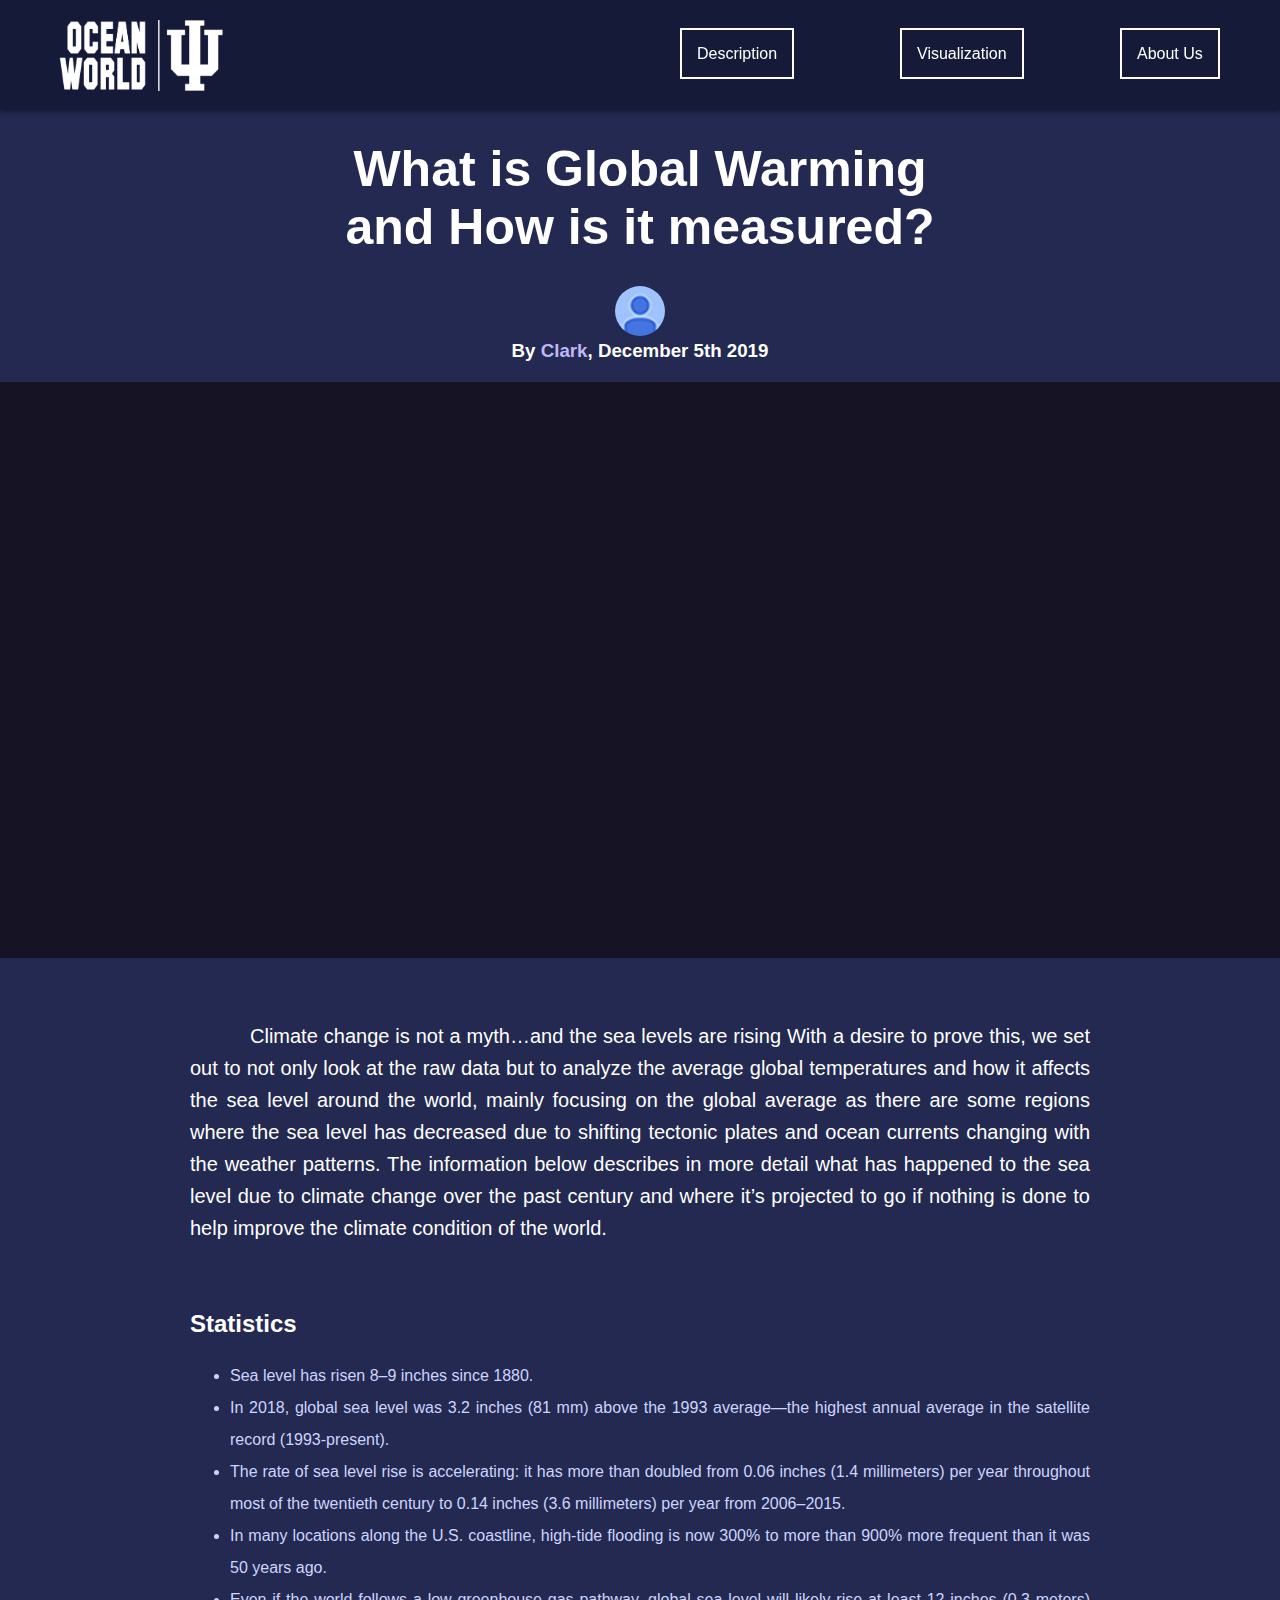
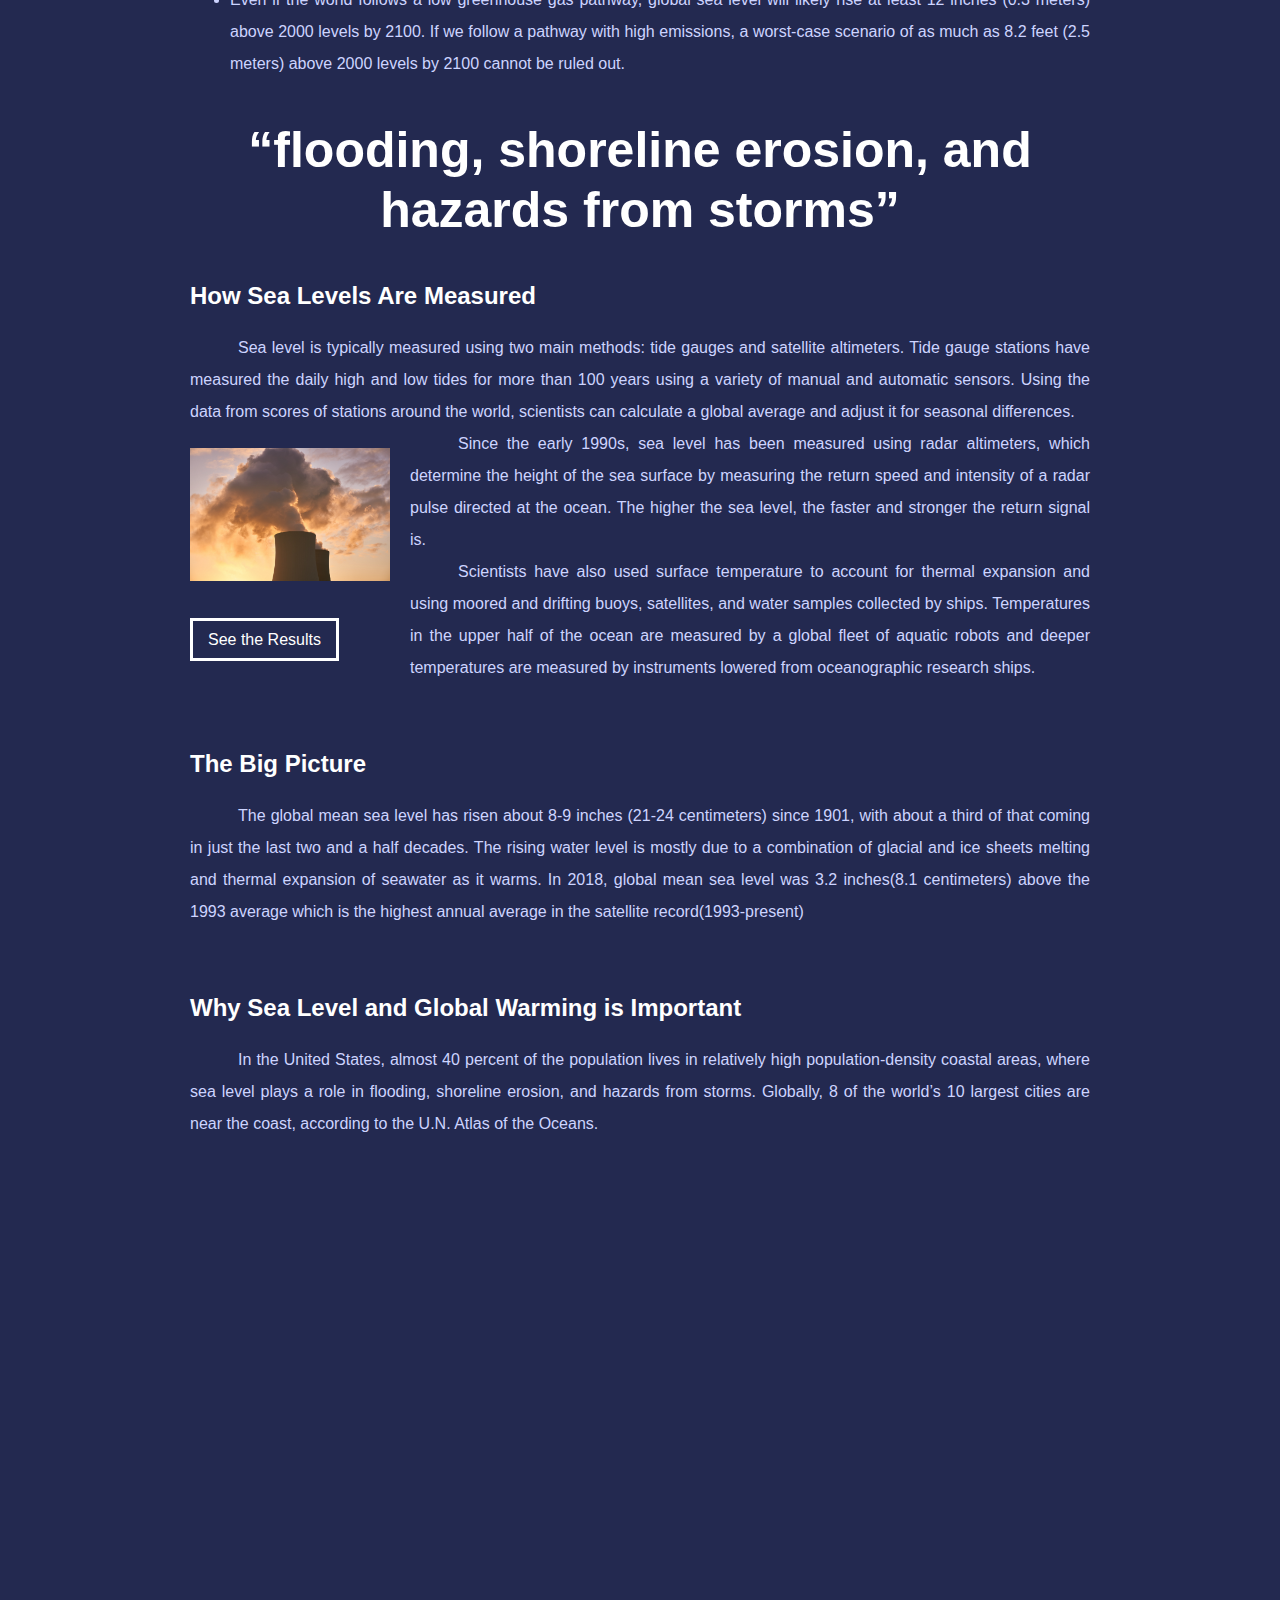
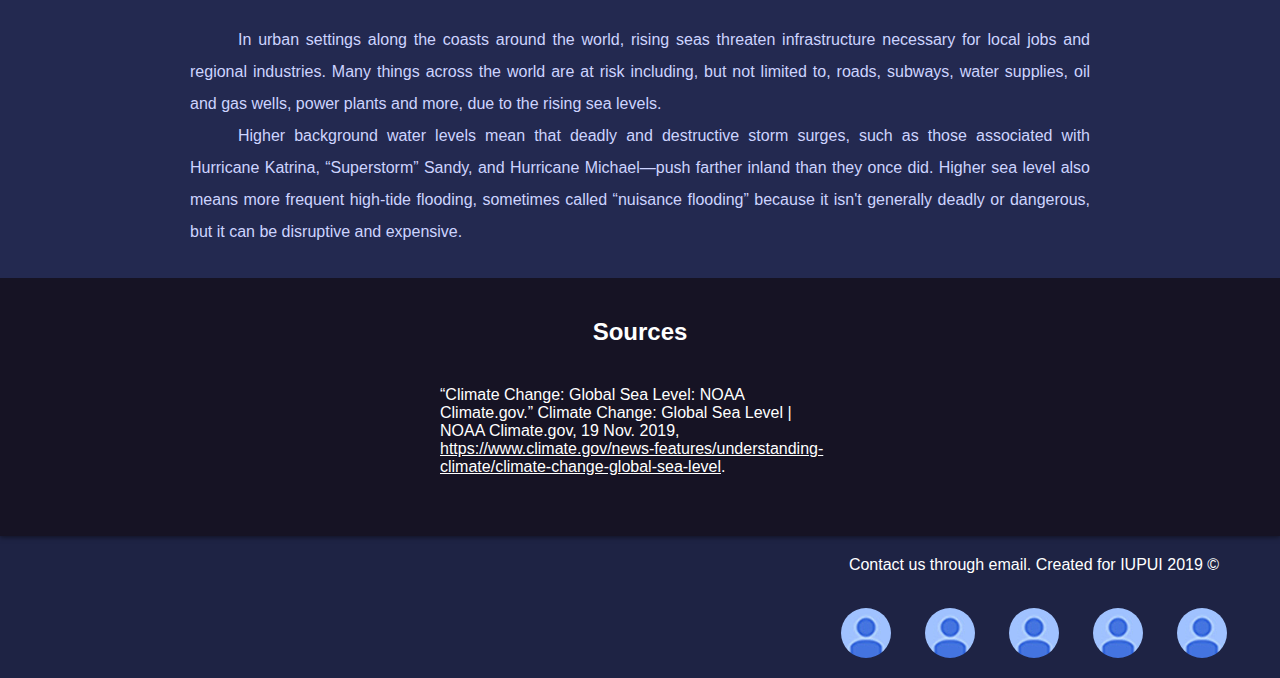
<file: html/description.html>
<!DOCTYPE html>
<html lang="en">

<head>
    <meta charset="UTF-8">
    <meta name="viewport" content="width=device-width, initial-scale=1.0">
    <meta http-equiv="X-UA-Compatible" content="ie=edge">
    <title>Ocean World - Description</title>
    <link rel="shortcut icon" type="image/png" href="../images/favicon.png" />
    <link rel="stylesheet" href="../css/hover.css">
    <link rel="stylesheet" href="../css/style-universal.css">
    <link rel="stylesheet" href="../css/description.css">
</head>

<body>

    <!--===================== HTML Body =====================-->

    <!-- Header Insert -->
    <span id="java-header-slot"></span>

    <!-- Sidebar Insert -->
    <span id="java-sidebar-slot"></span>

    <!-- Wrapper -->
    <div id="wrapper">

        <!-- Top-Bar Insert -->
        <span id="java-topbar-slot"></span>

        <!--CONTENT HERE -->
        <!-- Article -->
        <section id="article">

            <h1>What is Global Warming <br />and How is it measured?</h1>

            <img id="author" src="../images/profile/user-50px.jpg" alt="Clark">

            <h3>By <a href="mailto:johnsmith@aol.com">Clark</a>, December 5th 2019</h3>


            <div id="video">
                <iframe src="https://www.youtube.com/embed/hphdsLcSTYQ" frameborder="0"
                    allow="accelerometer; autoplay; encrypted-media; gyroscope; picture-in-picture"
                    allowfullscreen></iframe>
            </div>

            <div id="content">
                <br />
                <p id="intro">&emsp;&emsp;&emsp;Climate change is not a myth…and the sea levels are rising
                    With a desire to prove this, we set out to not only look at the raw data but to analyze the average
                    global temperatures and how it affects the sea level around the world, mainly focusing on the global
                    average as there are some regions where the sea level has decreased due to shifting tectonic plates
                    and ocean currents changing with the weather patterns. The information below describes in more
                    detail what has happened to the sea level due to climate change over the past century and where it’s
                    projected to go if nothing is done to help improve the climate condition of the world.</p>

                <br /><br />
                <div id="stats">
                    <h2>Statistics</h2>
                    <ul>
                        <li>Sea level has risen 8–9 inches since 1880.</li>
                        <li>In 2018, global sea level was 3.2 inches (81 mm) above the 1993 average—the highest annual
                            average in the satellite record (1993-present).
                        </li>
                        <li>The rate of sea level rise is accelerating: it has more than doubled from 0.06 inches (1.4
                            millimeters) per year throughout most of the twentieth century to 0.14 inches (3.6
                            millimeters)
                            per year from 2006–2015.
                        </li>
                        <li>In many locations along the U.S. coastline, high-tide flooding is now 300% to more than 900%
                            more frequent than it was 50 years ago.
                        </li>
                        <li>Even if the world follows a low greenhouse gas pathway, global sea level will likely rise at
                            least 12 inches (0.3 meters) above 2000 levels by 2100. If we follow a pathway with high
                            emissions, a worst-case scenario of as much as 8.2 feet (2.5 meters) above 2000 levels by
                            2100
                            cannot be ruled out.
                        </li>
                    </ul>
                </div>

                <h3>“flooding, shoreline erosion, and hazards from storms”</h3>

                <h2>How Sea Levels Are Measured</h2>

                <p>&emsp;&emsp;&emsp;Sea level is typically measured using two main methods: tide gauges and satellite
                    altimeters. Tide
                    gauge stations have measured the daily high and low tides for more than 100 years using a variety of
                    manual and automatic sensors. Using the data from scores of stations around the world, scientists
                    can calculate a global average and adjust it for seasonal differences.</p>

                <div class="ad">
                    <img src="../images/air-pollution.jpg" alt="Air pollution">
                    <hr />
                    <br /> <br />
                    <a href="../html/visualization.html">See the Results</a>
                </div>

                <p>&emsp;&emsp;&emsp;Since the early 1990s, sea level has been measured using radar altimeters, which
                    determine the height
                    of the sea surface by measuring the return speed and intensity of a radar pulse directed at the
                    ocean. The higher the sea level, the faster and stronger the return signal is.</p>

                <p>&emsp;&emsp;&emsp;Scientists have also used surface temperature to account for thermal expansion and
                    using moored and
                    drifting buoys, satellites, and water samples collected by ships. Temperatures in the upper half of
                    the ocean are measured by a global fleet of aquatic robots and deeper temperatures are measured by
                    instruments lowered from oceanographic research ships.
                </p>

                <br /><br />
                <div id="bigpic">
                    <h2>The Big Picture</h2>

                    <p>&emsp;&emsp;&emsp;The global mean sea level has risen about 8-9 inches (21-24 centimeters) since
                        1901, with about a
                        third of that coming in just the last two and a half decades. The rising water level is mostly
                        due
                        to a combination of glacial and ice sheets melting and thermal expansion of seawater as it
                        warms. In
                        2018, global mean sea level was 3.2 inches(8.1 centimeters) above the 1993 average which is the
                        highest annual average in the satellite record(1993-present)</p>
                </div>

                <br /><br />
                <h2>Why Sea Level and Global Warming is Important</h2>

                <p>&emsp;&emsp;&emsp;In the United States, almost 40 percent of the population lives in relatively high
                    population-density
                    coastal areas, where sea level plays a role in flooding, shoreline erosion, and hazards from storms.
                    Globally, 8 of the world’s 10 largest cities are near the coast, according to the U.N. Atlas of the
                    Oceans.</p>

                <br />
                <span id="img1"></span>
                <br />

                <p>&emsp;&emsp;&emsp;In urban settings along the coasts around the world, rising seas threaten
                    infrastructure necessary
                    for local jobs and regional industries. Many things across the world are at risk including, but not
                    limited to, roads, subways, water supplies, oil and gas wells, power plants and more, due to the
                    rising sea levels.</p>

                <p>&emsp;&emsp;&emsp;Higher background water levels mean that deadly and destructive storm surges, such
                    as those
                    associated with Hurricane Katrina, “Superstorm” Sandy, and Hurricane Michael—push farther inland
                    than they once did. Higher sea level also means more frequent high-tide flooding, sometimes called
                    “nuisance flooding” because it isn't generally deadly or dangerous, but it can be disruptive and
                    expensive.</p>
            </div>
        </section>

        <!-- Sources-->
        <section id="sources">
            <h2>Sources</h2>
            <p>“Climate Change: Global Sea Level: NOAA Climate.gov.” Climate Change: Global Sea Level | NOAA
                Climate.gov, 19 Nov. 2019, <a
                    href="https://www.climate.gov/news-features/understanding-climate/climate-change-global-sea-level"
                    target="_blank">https://www.climate.gov/news-features/understanding-climate/climate-change-global-sea-level</a>.
            </p>
        </section>

    </div>

    <!-- Footer Insert-->
    <span id="java-footer-slot"></span>


    <!--===================== Inserts =====================-->
    <span id="filler"></span>

    <!-- Footer -->
    <script type="text/html" id="java-footer">
        <section id="footer">
            <table>
                <ul>
                    <li id="disclaimer">Contact us through email.  Created for IUPUI 2019 &copy;</li>
                    <li>
                        <a href="mailto:johnsmith@aol.com">
                            <span id="colin" class="foot-item">
                                <span class="tooltip">Colin</span>
                            </span>
                        </a>
                    </li>
                    <li>
                        <a href="mailto:johnsmith@aol.com">
                            <span id="clark" class="foot-item">
                                <span class="tooltip">Clark</span>
                            </span>
                        </a>
                    </li>
                    <li>
                        <a href="mailto:johnsmith@aol.com">
                            <span id="griffin" class="foot-item">
                                <span class="tooltip">Griffin</span>
                            </span>
                        </a>
                    </li>
                    <li>
                        <a href="mailto:johnsmith@aol.com">
                            <span id="nathan" class="foot-item">
                                <span class="tooltip">Nathan</span>
                            </span>
                        </a>
                    </li>
                    <li>
                        <a href="mailto:johnsmith@aol.com">
                            <span id="james" class="foot-item">
                                <span class="tooltip">James</span>
                            </span>
                        </a>
                    </li>
                </ul>
            </table>
        </section>
        </script>

    <!-- Side Bar -->
    <script type="text/html" id="java-sidebar">
        <div ID="sidebar">
            <!-- Side Menu -->
            <ul ID="side-menu">
                <li class="item"><a href="description.html">Description</a></li>
                <li class="item"><a href="visualization.html">Visualization</a></li>
                <li class="item"><a href="about.html">About Us</a></li>
            </ul>
    
            <!-- Side Footer -->
            <ul ID="side-footer">
                    <li>
                    <a href="mailto:bjohnsmith@aol.com">
                        <span id="colin-s" class="foot-item">
                            <span class="tooltip">Colin</span>
                        </span>
                    </a>
                </li>
                <li>
                    <a href="mailto:johnsmith@aol.com">
                        <span id="clark-s" class="foot-item">
                            <span class="tooltip">Clark</span>
                        </span>
                    </a>
                </li>
                <li>
                    <a href="mailto:johnsmith@aol.com">
                        <span id="griffin-s" class="foot-item">
                            <span class="tooltip">Griffin</span>
                        </span>
                    </a>
                </li>
                <li><span id="filler"></span></li>
                <li>
                    <a href="mailto:johnsmith@aol.com">
                        <span id="nathan-s" class="foot-item">
                            <span class="tooltip">Nathan</span>
                        </span>
                    </a>
                </li>
                <li>
                    <a href="mailto:johnsmith@aol.com">
                        <span id="james-s" class="foot-item">
                            <span class="tooltip">James</span>
                        </span>
                    </a>
                </li>
                <li id="disclaimer-s">Contact us through email.  Created for IUPUI 2019 &copy;</li>
            </ul>
        </div>
    </script>

    <script type="text/html" id="java-topbar">
        <div id="topbar">
            <a href="../index.html" id="logo"><img src="../images/logo.png" alt="Ocean World" class="hvr-float"></a>

            <!-- Hamburger Button -->
            <button type="button" id="toggle-collapse" onClick="toggleSidebar()" class="hvr-grow">
                <ul id="toggle-icon">
                    <li><span class="toggle-bar"></span></li>
                    <li><span class="toggle-bar"></span></li>
                    <li><span class="toggle-bar"></span></li>
                </ul>
            </button>
        </div>
    </script>

    <!-- Header -->
    <script type="text/html" id="java-header">
        <section id="header">
            <a href="../index.html" id="logo"><img src="../images/logo.png" alt="Ocean World" class="hvr-float"></a>
            <ul>
                <li class="item hvr-float" id="description"><a href="description.html">Description</a></li>
                <li class="item hvr-float" id="visualization"><a href="visualization.html">Visualization</a></li>
                <li class="item hvr-float" id="about"><a href="about.html">About Us</a></li>
            </ul>
        </section>
    </script>


    <!--===================== JavaScript =====================-->
    <script src="../javascript/sidebar-universal.js"></script>
    <script src="../javascript/parallax.js"></script>
    <!-- <script src="../javascript/scrollcolor.js"></script> -->
</body>

</html>
</file>
<file: css/style-universal.css>
/* ======================================== Variables ======================================== */
:root {
    --background: rgb(30, 35, 68);
    --shadow: 0 1px 5px rgba(0, 0, 0, 0.5);
}

html { /* "box-sizing"=??? Changes the font of the entire HTML document */
	box-sizing: boarder-box;
    font-family: Arial, Helvetica, sans-serif;
}

body { /* Removes default margins from around the page */
    margin:0;
    background-color: var(--background);
    min-height:355px;

}
* {
    margin: 0;
    /* padding: 0; */
    border: 0;
    outline: 0;
    vertical-align: baseline;
    background: transparent;
}



/* ======================================== Header ======================================== */

#logo img { /* positions the image in the header */
    position: absolute;
    width: 180px;
    margin: 10px;
    top: 10px;
    left: 40px;
    z-index: 3;
    transition: 0.3s;
}
@media(max-width:500px){  /* When the page is 500px or smaller, the logo shifts to the left */
    #logo img {
        left: 10px;
        transition: 0.3s;
    }
}


#header { /* Positions the header ontop of the slide show */
    display:block;
    height: 110px;
    position: sticky;
    background-color: rgb(21, 26, 56);
    top: 0px;
    z-index: 3;
    width:100%;
    box-shadow: var(--shadow);
    z-index: 10000;
}

#header ul { /* places the heading tabs and grids them out */
    position: absolute;
    width:600px;
    grid-gap: 10%;
    display: grid;
    grid-template-columns: repeat(3, 1fr); 
    list-style: none;
    right: 0;
}

#header ul li { /* pads out the buttons */
    padding-top: 30px;
    font-weight: 530;
    margin-top: 15px;
}


#header .item a { /* styles the header buttons */
    text-decoration: none;
    color: #fff;
    border: 2px solid #FFF;
    padding: 15px;
    background: transparents;
    width: 20px;
    transition: 0.3s;
}
#header #description a:hover{ /* hover effects */
    color: #82A4FF;
    border-color: #82A4FF;
    transition: 0.3s;
}
#header #visualization a:hover{ /* hover effects */
    color: orange;
    border-color: orange;
    transition: 0.3s;
}
#header #about a:hover{ /* hover effects */
    color: limegreen;
    border-color: limegreen;
    transition: 0.3s;
}




/* ======================================== Footer ======================================== */
#footer { /* positions the contents of the footer */
    position: absolute;
    right: 455px;
    text-align: center;
}

#footer ul{ /* places the elements on a grid */
    position: absolute;
    border-left: 20px;
    display: grid;
    grid-gap: 34px;
    grid-template-areas:
        "disclaimer disclaimer disclaimer disclaimer disclaimer"
        "colin clark griffin nathan james";
    list-style: none;
    padding: 20px;
}

#footer a{ /* removes text decoration from footer tooltips */
    color: #fff;
    text-decoration: none;
}

#footer .foot-item{ /* defines the shapes of the elements */
    display: block;
    width: 50px;
    height: 50px;
    border: hidden;
    border-radius: 30px;
} 

#footer #disclaimer{ /* assigns the #disclaimer grid area */
    grid-area: disclaimer;
    color: #fff;
}

/* Footer icons */ /* Each section assigns a background image of everyone's face, and a hover effect changing it to an email icon */
/* Colin */
#footer span#colin {
    background-image: url(../images/profile/user-50px.jpg);
    grid-area: colin;
    transition: 0.3s;
}
#footer span#colin:hover{
    transition: 0.3s;
    background-image: url(../images/email.jpg);
    border-radius: 0px;
}

/* Clark */
#footer span#clark {
    background-image: url(../images/profile/user-50px.jpg);
    grid-area: clark;
    transition: 0.3s;
}
#footer span#clark:hover{
    transition: 0.3s;
    background-image: url(../images/email.jpg);
    border-radius: 0px;
}

/* Griffin */
#footer span#griffin {
    background-image: url(../images/profile/user-50px.jpg);
    grid-area: griffin;
    transition: 0.3s;
}
#footer span#griffin:hover{
    transition: 0.3s;
    background-image: url(../images/email.jpg);
    border-radius: 0px;
}

/* Nathan */
#footer span#nathan {
    background-image: url(../images/profile/user-50px.jpg);
    grid-area: nathan;
    transition: 0.3s;
}
#footer span#nathan:hover{
    transition: 0.3s;
    background-image: url(../images/email.jpg);
    border-radius: 0px;
}

/* James */
#footer span#james {
    background-image: url(../images/profile/user-50px.jpg);
    grid-area: james;
    transition: 0.3s;
}
#footer span#james:hover{
    transition: 0.3s;
    background-image: url(../images/email.jpg);
    border-radius: 0px;
}

/* ======================================== SideBar ======================================== */
div#topbar { /* Formats the topbar on subpages */
    position:sticky;
    top:0;
    display: block;
    width: 100%;
    height: 110px;
    background-color: rgb(21, 26, 56);
    transition:0.3s;
    box-shadow: var(--shadow);
    z-index: 10000;
}


#wrapper{ /* sets default position for wrapper */
    position: relative;
    right: 0;
    transition:all 0.3s ease;
    min-height: 565px;
    background-color: white;
    box-shadow: var(--shadow);
}
#wrapper.active { /* toggle state for the wrapper */
    position: absolute;
    width: 100%;
    right: 260px;
    transition: all 0.3s ease;
}
    

#sidebar { /* sets default value and formatting for sidebar content */
    position: absolute;
    right: 0px;
    width:260px;
    height: 100%;
    text-align: center;
    transition: all 0.3s ease;
    opacity:0;
    min-height: 565px;
    text-align: center;
}
#sidebar.active { /* toggle state for the sidebar */
    right:0px;
    transition: all 0.3s ease;
    opacity:1;
}
@media(min-width: 900px){ /* hides the sidebar from being displayed past 900px */
    #sidebar.active{
        opacity: 0;
    }
}


#sidebar ul { /* formats lists in sidebar */
    list-style-type: none;
    padding: 0;
    margin: 0;
}
#sidebar ul#side-menu{ /* formats/positions menu in the sidebar */
    width:260px;
    position:fixed;
    top:0;
}
#sidebar ul#side-footer{ /* positions the footer in the side-bar */
    position:fixed;
    bottom:20px
}
    
#sidebar ul li { /* list contents will flex.  (idk what that means lolwut) */
    display: flex;
}
    
#sidebar a { /* formats links in the sidebar */
    text-decoration: none;
    color: #fff;
    font-size: 1.1em;
    padding: 1em;
    flex: 1;
    width: 100%;
    transition: 0.3s;
}
#sidebar .item a:hover { /* hover effects for navigation menu in sidebar */
    background: #fff;
    color: var(--background);
    transition: 0.3s;
}
    
#sidebar #side-menu li { /* adds padding to the menu list */
    padding-top: 40px;
}
    
#toggle-collapse{ /* formatting for hamburger button */
    position: absolute;
    right: 40px;
    top: 20px;
    z-index: 5;
    background: transparent;
    border: none;
    outline: none;
    transition: 0.3s;
}
#toggle-collapse.active { /* toggle state for the sidebar */
    padding-left:80vh;
    padding-bottom:80vh;
    top:40px;
    /* padding-top: 40px;
    padding-right: 40px; */
    transition: 0.3s;
    /* margin-right:40px;
    margin-top:40px; */
    /* opacity: 0; */
}


#toggle-icon { /* formatting for hamburger button's span list */
    list-style: none;
}

.toggle-bar { /* creates the blocks for the hamburger menu */
    display: block;
    width: 50px;
    height:5px;
    margin: 10px 10px 10px 10px;
    background-color: #fff;
}

#side-footer { /* places grid for the side footer */
    position: absolute;
    bottom: 10px;
    display: grid;
    grid-gap: 0px;
    grid-template-areas:
        "colin clark griffin"
        "filler nathan james"
        "disclaimer disclaimer disclaimer";
}
@media(max-width: 900px){ /* hides footer in side-bar when page is to short */
    @media(max-height: 565px){
        #side-footer {
            display: none;
        }
    }
}

#side-footer .foot-item { /* formates default shape for email icons */
    display: block;
    width: 50px;
    height: 50px;
    background-color: #fff;
    border: hidden;
    border-radius: 50px;
}

#side-footer #disclaimer-s { /* formats disclaimer message */
    justify-self: center;
    width: 90%;
    grid-area: disclaimer;
    color:#fff;
}

#side-footer span#menu-filler { /* fills the empty slot in the email icons */
grid-area: filler;
opacity: 0;
}

/* Footer icons */ /* Each section assigns a background image of everyone's face, and a hover effect changing it to an email icon */
/* Colin */
#side-footer span#colin-s {
    background-image: url(../images/profile/user-50px.jpg);
    grid-area: colin;
    transition: 0.3s;
}
#side-footer span#colin-s:hover{
    transition: 0.3s;
    background-image: url(../images/email.jpg);
    border-radius: 0px;
}

/* Clark */
#side-footer span#clark-s {
    background-image: url(../images/profile/user-50px.jpg);
    grid-area: clark;
    transition: 0.3s;
}
#side-footer span#clark-s:hover{
    transition: 0.3s;
    background-image: url(../images/email.jpg);
    border-radius: 0px;
}

/* Griffin */
#side-footer span#griffin-s {
    background-image: url(../images/profile/user-50px.jpg);
    grid-area: griffin;
    transition: 0.3s;
}
#side-footer span#griffin-s:hover{
    transition: 0.3s;
    background-image: url(../images/email.jpg);
    border-radius: 0px;
}

/* Nathan */
#side-footer span#nathan-s {
    background-image: url(../images/profile/user-50px.jpg);
    grid-area: nathan;
    transition: 0.3s;
}
#side-footer span#nathan-s:hover{
    transition: 0.3s;
    background-image: url(../images/email.jpg);
    border-radius: 0px;
}

/* James */
#side-footer span#james-s {
    background-image: url(../images/profile/user-50px.jpg);
    grid-area: james;
    transition: 0.3s;
}
#side-footer span#james-s:hover{
    transition: 0.3s;
    background-image: url(../images/email.jpg);
    border-radius: 0px;
}

/* Tool Tip Names for Footer & Side Footer */
.tooltip {
    position: relative;
    top:-25px;
    z-index: 20;
    opacity: 0;
    transition: 0.3s;
}
.foot-item:hover .tooltip {
    opacity: 1;
    transition: 0.3s;
}
</file>
<file: css/description.css>
#wrapper {
    background-color: rgb(35, 41, 80);
    margin:0;
}

#article {
    text-align: center;
}

#article #author {
    border: hidden;
    border-radius: 50px;
}

#article #img1{
    display:block;
    background: url(../images/city.jpg) no-repeat center;
    background-size: cover;
    background-attachment: fixed;
    width: 100%;
    height: 400px;
    margin: 0 auto;
    margin-bottom: 20px;
}


#article h1 {
    font-size: 50px;
    text-align: center;
    /* padding: 100px 20px 20px 20px; */
    color: #fff;
    padding: 30px;
}

#article h3 {
    color: #fff;
    text-align: center;
    padding-bottom: 20px;
}

#article h3 a {
    text-decoration: none;
    color: rgb(192, 183, 247);
}
#article h3 a:hover {
    color: #fff;
}

#article #content{
    max-width: 900px;
    line-height: 2em;
    padding-top: 30px;
    text-align: justify;
    margin: 0 auto;
    padding: 30px;
    color: rgb(205, 212, 255);
    /* background-color: darkslateblue; */
}

#article h2 {
    color: #fff;
    padding-bottom: 20px;
}

#article #intro {
    color: #fff;
    font-size: 20px;;
}

#header-img {
    width: 100%;
}

#video {
    display:block;
    width: 100%;
    height: 45vw;
    background: rgb(22, 19, 36);
}
iframe {
    width: 80vw;
    height: 45vw;
}

@media(min-width: 600px){
    .ad  {
    width: 200px;
    float: left;
    padding: 20px 20px 20px 0px;
    transition: 0.3s;
    }

    .ad img {
        width: 200px;
        transition: 0.3s;
        border: none;
    }

    .ad hr {
        width: 200px;
        float: left;
        transition: 0.3s;
        position: relative;
        top: -20px;
    }

    .ad a {
        text-decoration: none;
        color: white;
        background: transparent;
        border: #fff solid 3px;
        padding: 10px 15px;
        transition: 0.3s;
    }
    .ad a:hover {
        background: #fff;
        color: #333;
        transition: 0.3s;
    }
}

#content h3 {
    font-size: 50px;
    line-height: 1.2em;
    text-align: center;
    padding-top: 40px;
    padding-bottom: 40px;
}

@media(max-width: 600px) {

    .ad{
        text-align: center;
        float: none;
    }

    .ad img {
        width: 300px;
        margin: 0 auto;
        transition: 0.3s;
        border: none;
        padding-top: 20px;
    }

    .ad hr {
        display: none;
    }

    .ad a {
        text-decoration: none;
        color: white;
        background: transparent;
        border: #fff solid 3px;
        padding: 10px 35px;
        transition: 0.3s;
        position: relative;
        top: -20px;
    }
    .ad a:hover {
        background: #fff;
        color: #333;
        transition: 0.3s;
    }
}

/* #stats {
    background-color: rgb(22, 19, 36);
    padding: 60px;
    box-shadow: rgba(0, 0, 0, 0.5);
}

#bigpic{
    background-color: rgb(22, 19, 36);
    padding: 60px;
    box-shadow: rgba(0, 0, 0, 0.5);
} */

/* ======================================== Sources ======================================== */
#sources {
    background-color: rgb(22, 19, 36);
    padding: 40px;
    color: #fff;
    text-align: center;
}

#sources h2 {
    padding-bottom: 20px;
}

#sources p {
    max-width: 400px;
    text-align: left;
    margin:0 auto;
    padding: 20px;
}

#sources a {
    /* text-decoration: none; */
    color: #fff;
}
#sources a:hover {
    color: lightslategray;
    text-decoration: underline;
}
</file>
